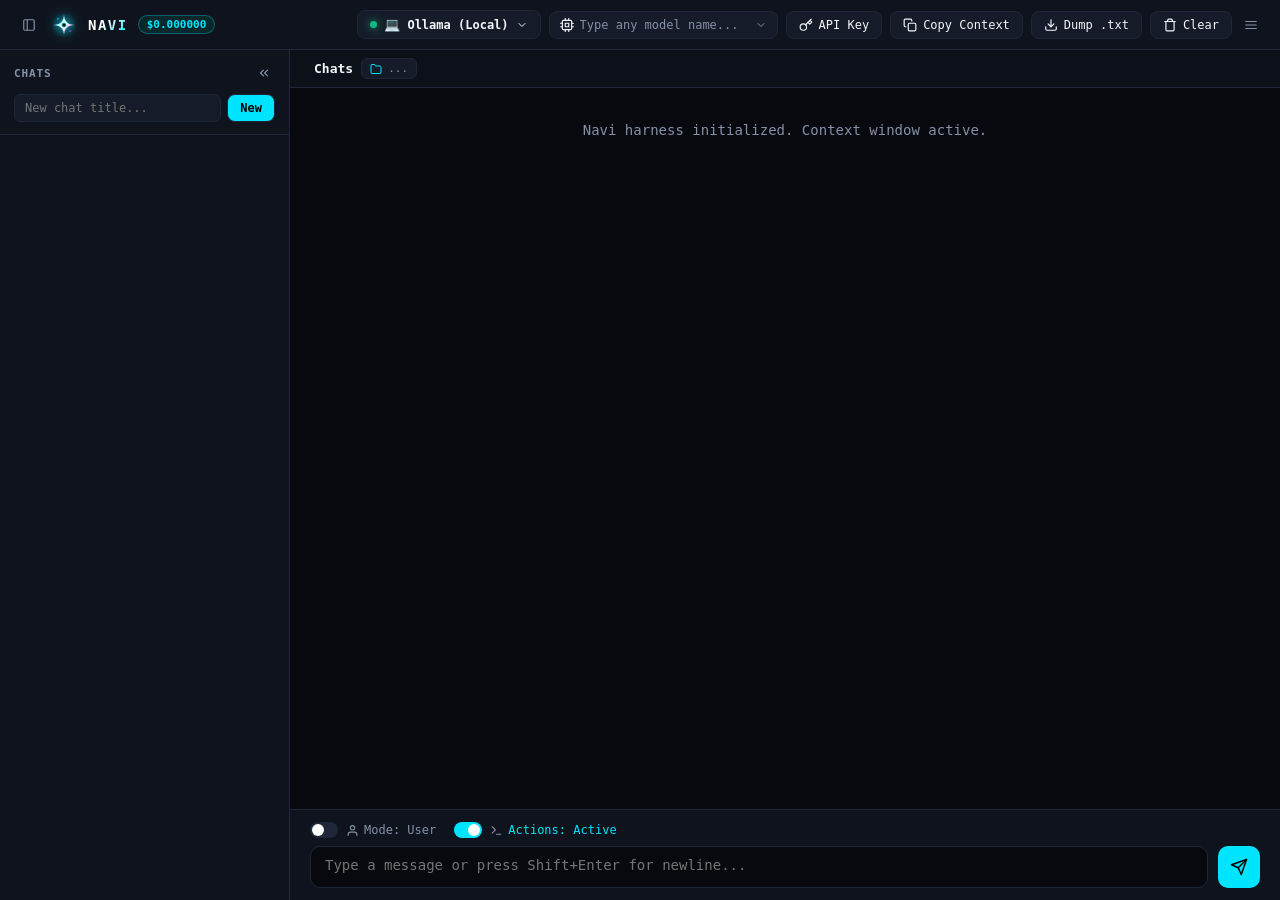
<file: gui/frontend/index.html>
<!DOCTYPE html>
<html lang="en">
<head>
  <meta charset="UTF-8">
  <title>Navi AI</title>
  <link rel="stylesheet" href="style.css">
</head>
<body>
  <div id="app">
    <!-- Top Bar -->
    <header class="topbar">
      <div class="brand">
        <!-- Toggle Sidebar Button -->
        <button class="btn btn-icon" id="btn-toggle-sidebar" title="Toggle chat panel">
          <svg class="ui-icon" viewBox="0 0 24 24" fill="none" stroke="currentColor" stroke-width="2" stroke-linecap="round" stroke-linejoin="round">
            <rect x="3" y="3" width="18" height="18" rx="2" ry="2"/>
            <line x1="9" y1="3" x2="9" y2="21"/>
          </svg>
        </button>

        <!-- Official Navi Brand Icon: Concept 3 (The Wayfinder Spark) -->
        <div class="brand-icon-wrapper">
          <svg class="brand-icon" viewBox="0 0 100 100" fill="none" xmlns="http://www.w3.org/2000/svg">
            <defs>
              <linearGradient id="naviSparkGrad" x1="0%" y1="0%" x2="100%" y2="100%">
                <stop offset="0%" stop-color="#00e5ff"/>
                <stop offset="50%" stop-color="#ffffff"/>
                <stop offset="100%" stop-color="#9d4edd"/>
              </linearGradient>
              <radialGradient id="sparkHalo" cx="50%" cy="50%" r="50%">
                <stop offset="0%" stop-color="#00e5ff" stop-opacity="0.5"/>
                <stop offset="100%" stop-color="#00e5ff" stop-opacity="0"/>
              </radialGradient>
            </defs>
            <circle cx="50" cy="50" r="46" fill="url(#sparkHalo)"/>
            <path d="M50 10 Q50 50 10 50 Q50 50 50 90 Q50 50 90 50 Q50 50 50 10 Z" fill="url(#naviSparkGrad)"/>
            <circle cx="50" cy="50" r="7.5" fill="#0b0d13" stroke="#00e5ff" stroke-width="2.5"/>
            <circle cx="28" cy="28" r="3" fill="#00e5ff" opacity="0.8"/>
            <circle cx="72" cy="72" r="3" fill="#9d4edd" opacity="0.8"/>
          </svg>
        </div>
        <span class="title">NAVI</span>
        <span class="badge" id="stats-cost">$0.000000</span>
      </div>

      <div class="actions">
        <!-- Provider Switcher: Local Models vs Service Providers -->
        <div class="provider-dropdown-wrapper" id="provider-dropdown-wrapper">
          <button type="button" class="btn btn-provider" id="btn-provider-trigger" title="Switch between Local LLMs and Cloud Providers">
            <span class="provider-status-dot local" id="provider-status-dot"></span>
            <span class="provider-type-icon" id="provider-icon">💻</span>
            <span class="provider-label" id="provider-current-name">Ollama (Local)</span>
            <svg class="ui-icon chevron" viewBox="0 0 24 24" fill="none" stroke="currentColor" stroke-width="2.5" stroke-linecap="round" stroke-linejoin="round">
              <polyline points="6 9 12 15 18 9"/>
            </svg>
          </button>

          <div class="provider-menu" id="provider-menu">
            <!-- Local Group -->
            <div class="provider-menu-group">
              <div class="provider-menu-header">
                <span>💻 Local Runtimes (Free / Offline)</span>
                <span class="badge-free">$0.00</span>
              </div>
              <div class="provider-item" data-provider="ollama" data-type="local">
                <div class="provider-item-row">
                  <span class="provider-item-name">Ollama</span>
                  <span class="provider-item-tag">localhost:11434</span>
                </div>
                <div class="provider-item-desc">llama3.2, deepseek-r1, qwen2.5, mistral, phi4</div>
              </div>
              <div class="provider-item" data-provider="lmstudio" data-type="local">
                <div class="provider-item-row">
                  <span class="provider-item-name">LM Studio</span>
                  <span class="provider-item-tag">localhost:1234</span>
                </div>
                <div class="provider-item-desc">Local models running via LM Studio local server</div>
              </div>
              <div class="provider-item" data-provider="llamacpp" data-type="local">
                <div class="provider-item-row">
                  <span class="provider-item-name">llama.cpp / LocalAI</span>
                  <span class="provider-item-tag">localhost:8080</span>
                </div>
                <div class="provider-item-desc">Self-hosted llama.cpp server or LocalAI runtime</div>
              </div>
            </div>

            <!-- Cloud Service Providers Group -->
            <div class="provider-menu-group">
              <div class="provider-menu-header">
                <span>☁️ Service Providers (Cloud APIs)</span>
              </div>
              <div class="provider-item" data-provider="groq" data-type="cloud">
                <div class="provider-item-row">
                  <span class="provider-item-name">Groq</span>
                  <span class="provider-item-tag">Fast LPU</span>
                </div>
                <div class="provider-item-desc">llama-3.1-8b-instant, llama-3.3-70b-versatile</div>
              </div>
              <div class="provider-item" data-provider="openai" data-type="cloud">
                <div class="provider-item-row">
                  <span class="provider-item-name">OpenAI</span>
                  <span class="provider-item-tag">Official API</span>
                </div>
                <div class="provider-item-desc">gpt-4o-mini, gpt-4o, o3-mini</div>
              </div>
              <div class="provider-item" data-provider="deepseek" data-type="cloud">
                <div class="provider-item-row">
                  <span class="provider-item-name">DeepSeek</span>
                  <span class="provider-item-tag">DeepSeek API</span>
                </div>
                <div class="provider-item-desc">deepseek-chat, deepseek-reasoner</div>
              </div>
              <div class="provider-item" data-provider="openrouter" data-type="cloud">
                <div class="provider-item-row">
                  <span class="provider-item-name">OpenRouter</span>
                  <span class="provider-item-tag">Unified Gateway</span>
                </div>
                <div class="provider-item-desc">Multi-vendor access (Llama, Claude, Mistral)</div>
              </div>
            </div>

            <div class="provider-menu-footer">
              <button type="button" class="btn-custom-endpoint" id="btn-custom-endpoint">
                <svg class="ui-icon" viewBox="0 0 24 24" fill="none" stroke="currentColor" stroke-width="2" stroke-linecap="round" stroke-linejoin="round">
                  <circle cx="12" cy="12" r="3"/>
                  <path d="M19.4 15a1.65 1.65 0 0 0 .33 1.82l.06.06a2 2 0 1 1-2.83 2.83l-.06-.06a1.65 1.65 0 0 0-1.82-.33 1.65 1.65 0 0 0-1 1.51V21a2 2 0 1 1-4 0v-.09A1.65 1.65 0 0 0 9 19.4a1.65 1.65 0 0 0-1.82.33l-.06.06a2 2 0 1 1-2.83-2.83l.06-.06a1.65 1.65 0 0 0 .33-1.82 1.65 1.65 0 0 0-1.51-1H3a2 2 0 1 1 0-4h.09A1.65 1.65 0 0 0 4.6 9a1.65 1.65 0 0 0-.33-1.82l-.06-.06a2 2 0 1 1 2.83-2.83l.06.06a1.65 1.65 0 0 0 1.82.33H9a1.65 1.65 0 0 0 1-1.51V3a2 2 0 1 1 4 0v.09a1.65 1.65 0 0 0 1 1.51 1.65 1.65 0 0 0 1.82-.33l.06-.06a2 2 0 1 1 2.83 2.83l-.06.06a1.65 1.65 0 0 0-.33 1.82V9a1.65 1.65 0 0 0 1.51 1H21a2 2 0 1 1 0 4h-.09a1.65 1.65 0 0 0-1.51 1z"/>
                </svg>
                <span>Custom Endpoint URL...</span>
              </button>
            </div>
          </div>
        </div>

        <!-- Model combobox: empty by default; the engine's default model is
             used behind the scenes until a name is typed here. -->
        <div class="model-combobox-wrapper" id="model-combobox-wrapper">
          <div class="model-input-container">
            <!-- CPU / Model Chip Icon -->
            <svg class="ui-icon" viewBox="0 0 24 24" fill="none" stroke="currentColor" stroke-width="2" stroke-linecap="round" stroke-linejoin="round">
              <rect x="4" y="4" width="16" height="16" rx="2"/>
              <rect x="9" y="9" width="6" height="6"/>
              <line x1="9" y1="1" x2="9" y2="4"/><line x1="15" y1="1" x2="15" y2="4"/>
              <line x1="9" y1="20" x2="9" y2="23"/><line x1="15" y1="20" x2="15" y2="23"/>
              <line x1="20" y1="9" x2="23" y2="9"/><line x1="20" y1="15" x2="23" y2="15"/>
              <line x1="1" y1="9" x2="4" y2="9"/><line x1="1" y1="15" x2="4" y2="15"/>
            </svg>
            <input type="text" id="model-input" class="model-input"
                   placeholder="Type any model name..." autocomplete="off" spellcheck="false"
                   value="" title="Type a model name and press Enter">
            <button type="button" class="btn-combobox-arrow" id="model-trigger" title="Recently used models">
              <svg class="ui-icon chevron" viewBox="0 0 24 24" fill="none" stroke="currentColor" stroke-width="2.5" stroke-linecap="round" stroke-linejoin="round">
                <polyline points="6 9 12 15 18 9"/>
              </svg>
            </button>
          </div>
          <div class="model-history-dropdown" id="model-menu">
            <div class="dropdown-header">Recent Models</div>
            <div id="model-list" class="model-list"></div>
          </div>
        </div>

        <!-- API Key Button -->
        <button class="btn" id="btn-api-key" title="Configure API Key">
          <svg class="ui-icon" viewBox="0 0 24 24" fill="none" stroke="currentColor" stroke-width="2" stroke-linecap="round" stroke-linejoin="round">
            <circle cx="7.5" cy="15.5" r="5.5"/>
            <path d="m21 2-9.6 9.6"/>
            <path d="m15.5 7.5 3 3L22 7l-3-3"/>
          </svg>
          <span>API Key</span>
        </button>

        <!-- Copy Context Button -->
        <button class="btn" id="btn-copy-context" title="Copy context window to clipboard">
          <svg class="ui-icon" viewBox="0 0 24 24" fill="none" stroke="currentColor" stroke-width="2" stroke-linecap="round" stroke-linejoin="round">
            <rect x="9" y="9" width="13" height="13" rx="2" ry="2"/>
            <path d="M5 15H4a2 2 0 0 1-2-2V4a2 2 0 0 1 2-2h9a2 2 0 0 1 2 2v1"/>
          </svg>
          <span>Copy Context</span>
        </button>

        <!-- Dump to .txt Button -->
        <button class="btn" id="btn-dump-context" title="Dump context to disk (.txt)">
          <svg class="ui-icon" viewBox="0 0 24 24" fill="none" stroke="currentColor" stroke-width="2" stroke-linecap="round" stroke-linejoin="round">
            <path d="M21 15v4a2 2 0 0 1-2 2H5a2 2 0 0 1-2-2v-4"/>
            <polyline points="7 10 12 15 17 10"/>
            <line x1="12" y1="15" x2="12" y2="3"/>
          </svg>
          <span>Dump .txt</span>
        </button>

        <!-- Clear Memory Button -->
        <button class="btn btn-danger" id="btn-clear-context" title="Clear context buffer">
          <svg class="ui-icon" viewBox="0 0 24 24" fill="none" stroke="currentColor" stroke-width="2" stroke-linecap="round" stroke-linejoin="round">
            <polyline points="3 6 5 6 21 6"/>
            <path d="M19 6v14a2 2 0 0 1-2 2H7a2 2 0 0 1-2-2V6m3 0V4a2 2 0 0 1 2-2h4a2 2 0 0 1 2 2v2"/>
          </svg>
          <span>Clear</span>
        </button>

        <!-- Top-Right More Menu Bar Button: future toolbar buttons live here -->
        <div class="more-menu-wrapper" id="more-menu-wrapper">
          <button class="btn btn-icon" id="btn-more-menu" title="Menu &amp; Extras">
            <svg class="ui-icon" viewBox="0 0 24 24" fill="none" stroke="currentColor" stroke-width="2" stroke-linecap="round" stroke-linejoin="round">
              <line x1="3" y1="12" x2="21" y2="12"/>
              <line x1="3" y1="6" x2="21" y2="6"/>
              <line x1="3" y1="18" x2="21" y2="18"/>
            </svg>
          </button>
          <div class="more-dropdown-menu" id="more-dropdown-menu">
            <button class="more-menu-item" id="btn-nav-actions">
              <svg class="ui-icon" viewBox="0 0 24 24" fill="none" stroke="currentColor" stroke-width="2">
                <polyline points="4 17 10 11 4 5"/>
                <line x1="12" y1="19" x2="20" y2="19"/>
              </svg>
              <span>Actions Management</span>
            </button>
            <button class="more-menu-item" id="btn-nav-chat">
              <svg class="ui-icon" viewBox="0 0 24 24" fill="none" stroke="currentColor" stroke-width="2">
                <path d="M21 15a2 2 0 0 1-2 2H7l-4 4V5a2 2 0 0 1 2-2h14a2 2 0 0 1 2 2z"/>
              </svg>
              <span>Chat View</span>
            </button>
          </div>
        </div>
      </div>
    </header>

    <!-- Main Workspace Layout with Left Side Panel -->
    <div class="main-layout">
      <!-- Left Side Chat Management Panel (Toggleable) -->
      <aside class="sessions-sidebar" id="sessions-sidebar">
        <div class="sidebar-header">
          <div class="sidebar-title-row">
            <span class="sidebar-title">Chats</span>
            <button class="btn-icon" id="btn-collapse-sidebar" title="Hide chats panel">
              <svg class="ui-icon" viewBox="0 0 24 24" fill="none" stroke="currentColor" stroke-width="2" stroke-linecap="round" stroke-linejoin="round">
                <polyline points="11 17 6 12 11 7"/>
                <polyline points="18 17 13 12 18 7"/>
              </svg>
            </button>
          </div>
          <div class="sidebar-create-row">
            <input type="text" id="session-new-title" class="sidebar-input" placeholder="New chat title..." autocomplete="off">
            <button class="btn btn-primary" id="btn-create-session" title="Create session">New</button>
          </div>
        </div>
        <div class="sessions-list" id="sessions-list"></div>
      </aside>

      <!-- Main Chat Area: hosts the swap between Chat and Actions Management -->
      <div class="chat-main-area" id="chat-main-area">

        <!-- Component 1: Chat View -->
        <div class="view-panel" id="view-chat">
          <div class="chat-header-bar">
            <div class="active-session-meta">
              <div id="active-session-avatar"></div>
              <span id="active-session-label" class="active-session-title">Chats</span>
              <div class="session-path-badge" id="session-path-badge" title="Operating Working Directory">
                <svg class="ui-icon" viewBox="0 0 24 24" fill="none" stroke="currentColor" stroke-width="2" stroke-linecap="round" stroke-linejoin="round">
                  <path d="M22 19a2 2 0 0 1-2 2H4a2 2 0 0 1-2-2V5a2 2 0 0 1 2-2h5l2 3h9a2 2 0 0 1 2 2z"/>
                </svg>
                <span id="session-path-text">...</span>
              </div>
            </div>
          </div>

          <main class="chat-container" id="chat-box">
            <div class="message system">
              <div class="bubble">Navi harness initialized. Context window active.</div>
            </div>
          </main>

          <footer class="input-panel">
            <!-- Toggles sit relative to the Mode selector, in one toolbar -->
            <div class="toggles-toolbar">
              <!-- Puppet Mode (Pretend to be AI) Toggle -->
              <div class="role-selector">
                <label class="toggle-container" title="When active, you write responses as the AI without making API calls.">
                  <input type="checkbox" id="puppet-mode-toggle">
                  <span class="slider"></span>
                  <span class="toggle-content">
                    <svg class="ui-icon mode-icon" viewBox="0 0 24 24" fill="none" stroke="currentColor" stroke-width="2" stroke-linecap="round" stroke-linejoin="round">
                      <path d="M20 21v-2a4 4 0 0 0-4-4H8a4 4 0 0 0-4 4v2"/>
                      <circle cx="12" cy="7" r="4"/>
                    </svg>
                    <span class="toggle-label" id="role-label">Mode: User</span>
                  </span>
                </label>
              </div>

              <!-- Live Actions Toggle: if off, agent tags are never executed -->
              <div class="actions-toggle-selector">
                <label class="toggle-container" title="When off, the agent cannot execute terminal action tags; a notice tells it actions are disabled.">
                  <input type="checkbox" id="actions-master-toggle" checked>
                  <span class="slider actions-slider"></span>
                  <span class="toggle-content">
                    <svg class="ui-icon mode-icon" viewBox="0 0 24 24" fill="none" stroke="currentColor" stroke-width="2" stroke-linecap="round" stroke-linejoin="round">
                      <polyline points="4 17 10 11 4 5"/>
                      <line x1="12" y1="19" x2="20" y2="19"/>
                    </svg>
                    <span class="toggle-label" id="actions-toggle-label">Actions: Active</span>
                  </span>
                </label>
              </div>
            </div>

            <div class="input-wrapper">
              <textarea id="prompt-input" rows="1" placeholder="Type a message or press Shift+Enter for newline..."></textarea>
              <button id="btn-send" class="btn-send" title="Send message">
                <!-- Send Paper Plane Icon -->
                <svg viewBox="0 0 24 24" fill="none" stroke="currentColor" stroke-width="2" stroke-linecap="round" stroke-linejoin="round">
                  <line x1="22" y1="2" x2="11" y2="13"/>
                  <polygon points="22 2 15 22 11 13 2 9 22 2"/>
                </svg>
              </button>
            </div>
          </footer>
        </div>

        <!-- Component 2: Actions Management View (replaces the chat pane) -->
        <div class="view-panel" id="view-actions" style="display: none;">
          <div class="actions-view-header">
            <div>
              <h2>Actions Management</h2>
              <p>Configure the XML tags the agent uses and the harness executes live.</p>
            </div>
            <div class="actions-header-controls">
              <button class="btn btn-primary" id="btn-open-create-action">+ New Action</button>
              <button class="btn" id="btn-back-to-chat">Back to Chat</button>
            </div>
          </div>

          <div class="actions-grid" id="actions-cards-container">
            <!-- Populated with Action Card components -->
          </div>
        </div>

      </div>
    </div>
  </div>

  <!-- Custom Alert/Confirm Modal -->
  <div class="custom-modal-backdrop" id="custom-modal">
    <div class="custom-modal-card">
      <h3 id="modal-title">Notice</h3>
      <p id="modal-body">This is a custom dialog.</p>
      <div class="modal-actions" id="modal-actions">
        <button class="btn btn-primary" id="modal-btn-ok">OK</button>
      </div>
    </div>
  </div>

  <!-- Custom Endpoint Configuration Modal -->
  <div class="custom-modal-backdrop" id="endpoint-modal">
    <div class="custom-modal-card">
      <h3>Custom API Endpoint</h3>
      <p>Configure a custom OpenAI-compatible server (e.g. vLLM, remote Ollama, or LAN proxy).</p>
      <div class="key-modal-body">
        <label class="modal-label" for="input-custom-endpoint">Base URL</label>
        <input type="text" id="input-custom-endpoint" class="modal-input" placeholder="http://192.168.1.50:11434/v1" autocomplete="off">
        <p class="key-hint">Must implement the standard <code>/chat/completions</code> endpoint.</p>
      </div>
      <div class="modal-actions">
        <button class="btn" id="btn-cancel-endpoint">Cancel</button>
        <button class="btn btn-primary" id="btn-save-endpoint">Set Endpoint</button>
      </div>
    </div>
  </div>

  <!-- Dedicated Chat Configuration Modal -->
  <div class="custom-modal-backdrop" id="chat-settings-modal">
    <div class="custom-modal-card">
      <h3 id="chat-settings-title">Configure Chat</h3>
      <p>Customize the title and model for this conversation.</p>

      <div class="key-modal-body">
        <label class="modal-label" for="input-chat-title">Chat Name</label>
        <input type="text" id="input-chat-title" class="modal-input" placeholder="Conversation title..." autocomplete="off">

        <label class="modal-label" for="input-chat-model" style="margin-top: 10px;">Model</label>
        <input type="text" id="input-chat-model" class="modal-input" placeholder="e.g. llama3.2:1b, gpt-4o-mini, mistral..." autocomplete="off">

        <div class="preset-models-row">
          <span class="preset-label">Quick select local / cloud:</span>
          <div class="preset-tags">
            <button type="button" class="btn-tag" data-model="llama3.2:1b">Ollama llama3.2:1b</button>
            <button type="button" class="btn-tag" data-model="deepseek-r1:8b">deepseek-r1:8b</button>
            <button type="button" class="btn-tag" data-model="llama-3.1-8b-instant">Groq llama-3.1-8b</button>
            <button type="button" class="btn-tag" data-model="gpt-4o-mini">gpt-4o-mini</button>
          </div>
        </div>
      </div>

      <div class="modal-actions">
        <button class="btn" id="btn-cancel-chat-settings">Cancel</button>
        <button class="btn btn-primary" id="btn-save-chat-settings">Save Changes</button>
      </div>
    </div>
  </div>

  <!-- API Key Configuration Modal -->
  <div class="custom-modal-backdrop" id="key-modal">
    <div class="custom-modal-card">
      <h3 id="key-modal-title">API Key Settings</h3>
      <p id="key-modal-desc">Configure the API key for the current provider or custom endpoint.</p>
      <div class="key-modal-body">
        <label class="modal-label" for="input-api-key">API Key</label>
        <input type="password" id="input-api-key" class="modal-input" placeholder="e.g. gsk_... or sk-..." autocomplete="off">
        <div class="key-status-row">
          <span id="key-masked-display">Current: (not set)</span>
          <button class="btn-text" id="btn-toggle-key-visibility" type="button">Show</button>
        </div>
        <p class="key-hint">Saved to the Navi config directory (readable by your user only) so it survives a restart. An environment variable (e.g. GROQ_API_KEY) still overrides it for a single run.</p>
      </div>
      <div class="modal-actions">
        <button class="btn" id="key-modal-cancel">Cancel</button>
        <button class="btn btn-primary" id="key-modal-save">Save Key</button>
      </div>
    </div>
  </div>

  <!-- Modal: Create / Edit User-Defined Action -->
  <div class="custom-modal-backdrop" id="action-editor-modal">
    <div class="custom-modal-card">
      <h3 id="action-modal-title">Create Action</h3>
      <p>Define an XML tag and the shell command it executes.</p>
      <div class="key-modal-body">
        <label class="modal-label" for="input-action-tag">XML Tag Name</label>
        <input type="text" id="input-action-tag" class="modal-input" placeholder="e.g. create-folder, git-status" autocomplete="off">

        <label class="modal-label" for="input-action-desc" style="margin-top: 8px;">Description</label>
        <input type="text" id="input-action-desc" class="modal-input" placeholder="e.g. Creates a new directory in the workspace" autocomplete="off">

        <label class="modal-label" for="input-action-cmd" style="margin-top: 8px;">Terminal Command Template</label>
        <input type="text" id="input-action-cmd" class="modal-input" placeholder="e.g. mkdir {x} or git status" autocomplete="off">

        <label class="modal-label" for="input-action-param" style="margin-top: 8px;">Parameter Variable Name</label>
        <input type="text" id="input-action-param" class="modal-input" placeholder="e.g. x (replaced by the tag content)" autocomplete="off">
        <p class="key-hint">Example: &lt;create-folder&gt;books&lt;/create-folder&gt; executes <code>mkdir books</code>.</p>
      </div>
      <div class="modal-actions">
        <button class="btn" id="btn-cancel-action-edit">Cancel</button>
        <button class="btn btn-primary" id="btn-save-action">Save Action</button>
      </div>
    </div>
  </div>

  <div class="toast-container" id="toast-container"></div>
  <script src="app.js"></script>
</body>
</html>
</file>
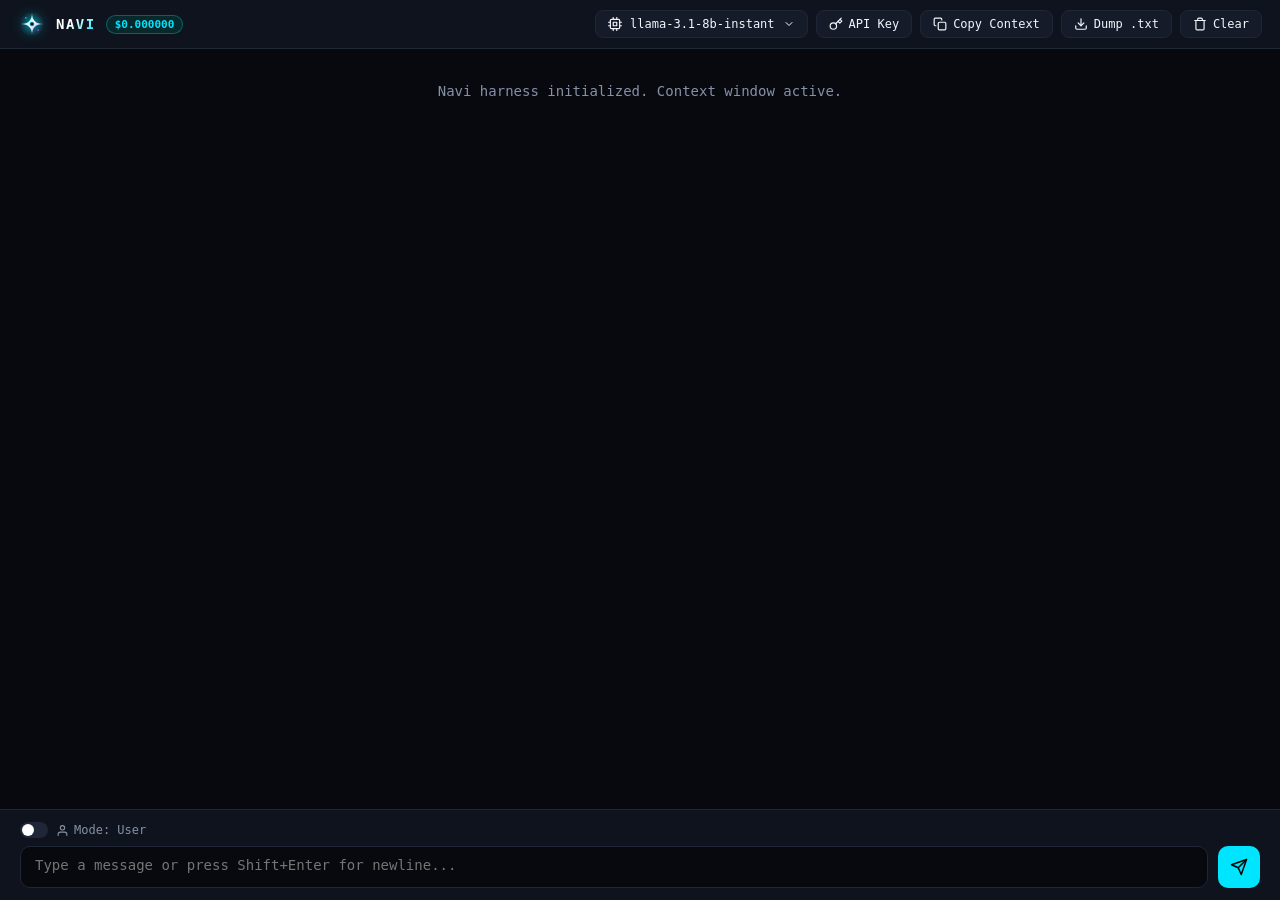
<file: cmd/navi-gui/frontend/index.html>
<!DOCTYPE html>
<html lang="en">
<head>
  <meta charset="UTF-8">
  <title>Navi AI</title>
  <link rel="stylesheet" href="style.css">
</head>
<body>
  <div id="app">
    <!-- Top Bar -->
    <header class="topbar">
      <div class="brand">
        <!-- Official Navi Brand Icon: Concept 3 (The Wayfinder Spark) -->
        <div class="brand-icon-wrapper">
          <svg class="brand-icon" viewBox="0 0 100 100" fill="none" xmlns="http://www.w3.org/2000/svg">
            <defs>
              <linearGradient id="naviSparkGrad" x1="0%" y1="0%" x2="100%" y2="100%">
                <stop offset="0%" stop-color="#00e5ff"/>
                <stop offset="50%" stop-color="#ffffff"/>
                <stop offset="100%" stop-color="#9d4edd"/>
              </linearGradient>
              <radialGradient id="sparkHalo" cx="50%" cy="50%" r="50%">
                <stop offset="0%" stop-color="#00e5ff" stop-opacity="0.5"/>
                <stop offset="100%" stop-color="#00e5ff" stop-opacity="0"/>
              </radialGradient>
            </defs>
            <circle cx="50" cy="50" r="46" fill="url(#sparkHalo)"/>
            <path d="M50 10 Q50 50 10 50 Q50 50 50 90 Q50 50 90 50 Q50 50 50 10 Z" fill="url(#naviSparkGrad)"/>
            <circle cx="50" cy="50" r="7.5" fill="#0b0d13" stroke="#00e5ff" stroke-width="2.5"/>
            <circle cx="28" cy="28" r="3" fill="#00e5ff" opacity="0.8"/>
            <circle cx="72" cy="72" r="3" fill="#9d4edd" opacity="0.8"/>
          </svg>
        </div>
        <span class="title">NAVI</span>
        <span class="badge" id="stats-cost">$0.000000</span>
      </div>

      <div class="actions">
        <!-- Model Selection Dropdown -->
        <div class="custom-dropdown" id="model-dropdown">
          <button class="dropdown-trigger" id="model-trigger">
            <!-- CPU / Model Chip Icon -->
            <svg class="ui-icon" viewBox="0 0 24 24" fill="none" stroke="currentColor" stroke-width="2" stroke-linecap="round" stroke-linejoin="round">
              <rect x="4" y="4" width="16" height="16" rx="2"/>
              <rect x="9" y="9" width="6" height="6"/>
              <line x1="9" y1="1" x2="9" y2="4"/><line x1="15" y1="1" x2="15" y2="4"/>
              <line x1="9" y1="20" x2="9" y2="23"/><line x1="15" y1="20" x2="15" y2="23"/>
              <line x1="20" y1="9" x2="23" y2="9"/><line x1="20" y1="15" x2="23" y2="15"/>
              <line x1="1" y1="9" x2="4" y2="9"/><line x1="1" y1="15" x2="4" y2="15"/>
            </svg>
            <span id="current-model">llama-3.1-8b-instant</span>
            <!-- Chevron Down Icon -->
            <svg class="ui-icon chevron" viewBox="0 0 24 24" fill="none" stroke="currentColor" stroke-width="2.5" stroke-linecap="round" stroke-linejoin="round">
              <polyline points="6 9 12 15 18 9"/>
            </svg>
          </button>
          <div class="dropdown-menu" id="model-menu">
            <div class="dropdown-item" data-value="llama-3.1-8b-instant">llama-3.1-8b-instant (Groq)</div>
            <div class="dropdown-item" data-value="gpt-4o-mini">gpt-4o-mini (OpenAI)</div>
            <div class="dropdown-item" data-value="deepseek-chat">deepseek-chat</div>
            <div class="dropdown-item" data-value="llama3.2:1b">llama3.2:1b (Local)</div>
          </div>
        </div>

        <!-- API Key Button -->
        <button class="btn" id="btn-api-key" title="Configure API Key">
          <svg class="ui-icon" viewBox="0 0 24 24" fill="none" stroke="currentColor" stroke-width="2" stroke-linecap="round" stroke-linejoin="round">
            <circle cx="7.5" cy="15.5" r="5.5"/>
            <path d="m21 2-9.6 9.6"/>
            <path d="m15.5 7.5 3 3L22 7l-3-3"/>
          </svg>
          <span>API Key</span>
        </button>

        <!-- Copy Context Button -->
        <button class="btn" id="btn-copy-context" title="Copy context window to clipboard">
          <svg class="ui-icon" viewBox="0 0 24 24" fill="none" stroke="currentColor" stroke-width="2" stroke-linecap="round" stroke-linejoin="round">
            <rect x="9" y="9" width="13" height="13" rx="2" ry="2"/>
            <path d="M5 15H4a2 2 0 0 1-2-2V4a2 2 0 0 1 2-2h9a2 2 0 0 1 2 2v1"/>
          </svg>
          <span>Copy Context</span>
        </button>

        <!-- Dump to .txt Button -->
        <button class="btn" id="btn-dump-context" title="Dump context to disk (.txt)">
          <svg class="ui-icon" viewBox="0 0 24 24" fill="none" stroke="currentColor" stroke-width="2" stroke-linecap="round" stroke-linejoin="round">
            <path d="M21 15v4a2 2 0 0 1-2 2H5a2 2 0 0 1-2-2v-4"/>
            <polyline points="7 10 12 15 17 10"/>
            <line x1="12" y1="15" x2="12" y2="3"/>
          </svg>
          <span>Dump .txt</span>
        </button>

        <!-- Clear Memory Button -->
        <button class="btn btn-danger" id="btn-clear-context" title="Clear context buffer">
          <svg class="ui-icon" viewBox="0 0 24 24" fill="none" stroke="currentColor" stroke-width="2" stroke-linecap="round" stroke-linejoin="round">
            <polyline points="3 6 5 6 21 6"/>
            <path d="M19 6v14a2 2 0 0 1-2 2H7a2 2 0 0 1-2-2V6m3 0V4a2 2 0 0 1 2-2h4a2 2 0 0 1 2 2v2"/>
          </svg>
          <span>Clear</span>
        </button>
      </div>
    </header>

    <!-- Chat Stream -->
    <main class="chat-container" id="chat-box">
      <div class="message system">
        <div class="bubble">Navi harness initialized. Context window active.</div>
      </div>
    </main>

    <!-- Bottom Input Area -->
    <footer class="input-panel">
      <!-- Puppet Mode (Pretend to be AI) Toggle -->
      <div class="role-selector">
        <label class="toggle-container" title="When active, you write responses as the AI without making API calls.">
          <input type="checkbox" id="puppet-mode-toggle">
          <span class="slider"></span>
          <span class="toggle-content">
            <svg class="ui-icon mode-icon" viewBox="0 0 24 24" fill="none" stroke="currentColor" stroke-width="2" stroke-linecap="round" stroke-linejoin="round">
              <path d="M20 21v-2a4 4 0 0 0-4-4H8a4 4 0 0 0-4 4v2"/>
              <circle cx="12" cy="7" r="4"/>
            </svg>
            <span class="toggle-label" id="role-label">Mode: User</span>
          </span>
        </label>
      </div>

      <div class="input-wrapper">
        <textarea id="prompt-input" rows="1" placeholder="Type a message or press Shift+Enter for newline..."></textarea>
        <button id="btn-send" class="btn-send" title="Send message">
          <!-- Send Paper Plane Icon -->
          <svg viewBox="0 0 24 24" fill="none" stroke="currentColor" stroke-width="2" stroke-linecap="round" stroke-linejoin="round">
            <line x1="22" y1="2" x2="11" y2="13"/>
            <polygon points="22 2 15 22 11 13 2 9 22 2"/>
          </svg>
        </button>
      </div>
    </footer>
  </div>

  <!-- Custom Alert/Confirm Modal -->
  <div class="custom-modal-backdrop" id="custom-modal">
    <div class="custom-modal-card">
      <h3 id="modal-title">Notice</h3>
      <p id="modal-body">This is a custom dialog.</p>
      <div class="modal-actions" id="modal-actions">
        <button class="btn btn-primary" id="modal-btn-ok">OK</button>
      </div>
    </div>
  </div>

  <!-- API Key Configuration Modal -->
  <div class="custom-modal-backdrop" id="key-modal">
    <div class="custom-modal-card">
      <h3 id="key-modal-title">API Key Settings</h3>
      <p id="key-modal-desc">Configure the API key for the current provider or custom endpoint.</p>
      <div class="key-modal-body">
        <label class="modal-label" for="input-api-key">API Key</label>
        <input type="password" id="input-api-key" class="modal-input" placeholder="e.g. gsk_... or sk-..." autocomplete="off">
        <div class="key-status-row">
          <span id="key-masked-display">Current: (not set)</span>
          <button class="btn-text" id="btn-toggle-key-visibility" type="button">Show</button>
        </div>
        <p class="key-hint">Stored in memory for this session only — never written to disk. Use an environment variable (e.g. GROQ_API_KEY) for a persistent key.</p>
      </div>
      <div class="modal-actions">
        <button class="btn" id="key-modal-cancel">Cancel</button>
        <button class="btn btn-primary" id="key-modal-save">Save Key</button>
      </div>
    </div>
  </div>

  <!-- Custom Toast Notifications Container -->
  <div class="toast-container" id="toast-container"></div>

  <script src="app.js"></script>
</body>
</html>
</file>
<file: gui/frontend/style.css>
:root {
  --bg-primary: #07090e;
  --bg-secondary: #0f131d;
  --bg-tertiary: #161b29;
  --border-color: #1e2638;
  --text-primary: #f3f6fc;
  --text-muted: #8591a8;
  --accent-cyan: #00e5ff;
  --accent-purple: #9d4edd;
  --accent-emerald: #10b981;
  --accent-red: #ff3366;
}

* { box-sizing: border-box; margin: 0; padding: 0; font-family: -apple-system, BlinkMacSystemFont, "Segoe UI", Roboto, monospace; }

body { background: var(--bg-primary); color: var(--text-primary); height: 100vh; overflow: hidden; }

#app { display: flex; flex-direction: column; height: 100vh; }

/* SVG Icon Base Styling */
.ui-icon {
  width: 14px;
  height: 14px;
  stroke-width: 2;
  flex-shrink: 0;
}
.ui-icon.chevron {
  width: 12px;
  height: 12px;
  transition: transform 0.2s ease;
}

/* Topbar & Official Brand Icon */
.topbar {
  display: flex;
  justify-content: space-between;
  align-items: center;
  padding: 10px 18px;
  background: var(--bg-secondary);
  border-bottom: 1px solid var(--border-color);
}

.brand { display: flex; align-items: center; gap: 10px; }

.brand-icon-wrapper {
  width: 28px;
  height: 28px;
  display: flex;
  align-items: center;
  justify-content: center;
  filter: drop-shadow(0 0 8px rgba(0, 229, 255, 0.45));
  transition: transform 0.3s ease;
}
.brand-icon-wrapper:hover {
  transform: rotate(45deg) scale(1.1);
}
.brand-icon {
  width: 100%;
  height: 100%;
}

.brand .title {
  font-weight: 800;
  letter-spacing: 1.5px;
  font-size: 14px;
  background: linear-gradient(135deg, #fff 40%, var(--accent-cyan));
  -webkit-background-clip: text;
  -webkit-text-fill-color: transparent;
}

.badge {
  background: #08282b;
  color: var(--accent-cyan);
  font-size: 11px;
  font-weight: 600;
  padding: 2px 8px;
  border-radius: 12px;
  border: 1px solid rgba(0,229,255,0.3);
}

.actions { display: flex; gap: 8px; align-items: center; }

/* --- Model combobox --- */
/* Replaces the old fixed dropdown: the text field accepts any model name, so
   Ollama tags and unlisted providers work without a code change. */
.model-combobox-wrapper { position: relative; display: flex; align-items: center; }

.model-input-container {
  display: flex;
  align-items: center;
  gap: 6px;
  background: var(--bg-tertiary);
  border: 1px solid var(--border-color);
  border-radius: 8px;
  padding: 0 6px 0 10px;
  transition: border-color 0.15s;
}
.model-input-container:focus-within { border-color: var(--accent-cyan); }

.model-input {
  background: transparent;
  border: none;
  outline: none;
  color: var(--text-primary);
  font-size: 12px;
  font-weight: 500;
  font-family: inherit;
  width: 165px;
  padding: 6px 0;
}
.model-input::placeholder { color: var(--text-muted); }

.btn-combobox-arrow {
  background: none;
  border: none;
  color: var(--text-muted);
  cursor: pointer;
  padding: 4px;
  display: flex;
  align-items: center;
  border-radius: 5px;
}
.btn-combobox-arrow:hover { color: var(--accent-cyan); }
.btn-combobox-arrow .chevron { transition: transform 0.18s; }
.btn-combobox-arrow.open .chevron { transform: rotate(180deg); }

.model-history-dropdown {
  position: absolute;
  top: calc(100% + 6px);
  right: 0;
  width: 260px;
  background: var(--bg-secondary);
  border: 1px solid var(--border-color);
  border-radius: 8px;
  box-shadow: 0 10px 30px rgba(0,0,0,0.7);
  z-index: 1000;
  display: none;
  overflow: hidden;
}
.model-history-dropdown.active { display: block; }

.dropdown-header {
  font-size: 10px;
  letter-spacing: 0.08em;
  text-transform: uppercase;
  color: var(--text-muted);
  padding: 9px 12px;
  border-bottom: 1px solid var(--border-color);
  background: var(--bg-tertiary);
}
.model-list { max-height: 230px; overflow-y: auto; }

.model-history-item {
  display: flex;
  align-items: center;
  justify-content: space-between;
  gap: 8px;
  padding: 8px 12px;
  font-size: 12px;
  cursor: pointer;
  transition: background 0.12s;
}
.model-history-item:hover { background: rgba(0,229,255,0.08); }
.model-history-label { color: var(--text-primary); overflow: hidden; text-overflow: ellipsis; white-space: nowrap; }

.model-history-empty {
  padding: 12px;
  font-size: 12px;
  color: var(--text-muted);
  text-align: center;
}

.btn-delete-item {
  background: none;
  border: none;
  color: var(--text-muted);
  cursor: pointer;
  font-size: 15px;
  line-height: 1;
  padding: 2px 7px;
  border-radius: 5px;
  flex-shrink: 0;
}
.btn-delete-item:hover { color: var(--accent-red); background: rgba(255,51,102,0.14); }

/* --- Main layout with left side panel --- */
.main-layout {
  display: flex;
  flex: 1;
  height: calc(100vh - 49px);
  overflow: hidden;
}

/* Sessions Sidebar Panel (Not hovering, true layout panel) */
.sessions-sidebar {
  width: 290px;
  min-width: 290px;
  background: var(--bg-secondary);
  border-right: 1px solid var(--border-color);
  display: flex;
  flex-direction: column;
  transition: width 0.22s cubic-bezier(0.4, 0, 0.2, 1),
              min-width 0.22s cubic-bezier(0.4, 0, 0.2, 1),
              opacity 0.2s ease;
  overflow: hidden;
}

.sessions-sidebar.collapsed {
  width: 0 !important;
  min-width: 0 !important;
  border-right: none;
  opacity: 0;
  pointer-events: none;
}

.sidebar-header {
  padding: 12px 14px;
  border-bottom: 1px solid var(--border-color);
  display: flex;
  flex-direction: column;
  gap: 10px;
  background: var(--bg-secondary);
}

.sidebar-title-row {
  display: flex;
  justify-content: space-between;
  align-items: center;
}

.sidebar-title {
  font-size: 11px;
  font-weight: 700;
  letter-spacing: 0.08em;
  text-transform: uppercase;
  color: var(--text-muted);
}

.sidebar-create-row {
  display: flex;
  gap: 6px;
}

.sidebar-input {
  flex: 1;
  background: var(--bg-tertiary);
  border: 1px solid var(--border-color);
  color: var(--text-primary);
  border-radius: 6px;
  padding: 6px 10px;
  font-size: 12px;
  outline: none;
}
.sidebar-input:focus {
  border-color: var(--accent-cyan);
}

.sessions-list {
  flex: 1;
  overflow-y: auto;
  padding: 10px 8px;
  display: flex;
  flex-direction: column;
  gap: 6px;
}

/* Chat Main Area */
.chat-main-area {
  flex: 1;
  display: flex;
  flex-direction: column;
  min-width: 0;
  overflow: hidden;
  background: var(--bg-primary);
}

.chat-header-bar {
  padding: 8px 16px;
  background: rgba(15, 19, 29, 0.7);
  border-bottom: 1px solid var(--border-color);
  display: flex;
  align-items: center;
  justify-content: space-between;
}

.active-session-meta {
  display: flex;
  align-items: center;
  gap: 8px;
  flex-wrap: wrap;
  min-width: 0;
}

.active-session-title {
  font-size: 13px;
  font-weight: 600;
  color: var(--text-primary);
}

/* Operating Working Directory badge, shown next to the session name */
.session-path-badge {
  display: inline-flex;
  align-items: center;
  gap: 6px;
  background: var(--bg-tertiary);
  border: 1px solid var(--border-color);
  border-radius: 6px;
  padding: 3px 8px;
  font-family: monospace;
  font-size: 11px;
  color: var(--text-muted);
  max-width: 480px;
  overflow: hidden;
  text-overflow: ellipsis;
  white-space: nowrap;
}

.session-path-badge svg {
  color: var(--accent-cyan);
  width: 12px;
  height: 12px;
  flex-shrink: 0;
}

.session-path-badge span {
  overflow: hidden;
  text-overflow: ellipsis;
  white-space: nowrap;
}

/* Session row with Navi Avatar */
.session-row {
  position: relative;
  display: flex;
  align-items: center;
  gap: 10px;
  padding: 8px 10px;
  background: var(--bg-tertiary);
  border: 1px solid var(--border-color);
  border-radius: 8px;
  cursor: pointer;
  transition: all 0.2s ease;
}
.session-row:hover {
  border-color: rgba(0, 229, 255, 0.4);
  background: rgba(0, 229, 255, 0.05);
}
.session-row.active {
  border-color: var(--accent-cyan) !important;
  background: rgba(0, 229, 255, 0.1) !important;
  box-shadow: 0 0 14px rgba(0, 229, 255, 0.22), inset 0 0 8px rgba(0, 229, 255, 0.08);
}
.session-row.active .session-row-title {
  color: #ffffff;
  font-weight: 700;
}

.session-avatar-wrapper {
  flex-shrink: 0;
  display: flex;
  align-items: center;
  justify-content: center;
}

.session-avatar-icon {
  filter: drop-shadow(0 0 5px rgba(0, 229, 255, 0.3));
}

/* Active Avatar Neon Glow */
.active-avatar-spark {
  filter: drop-shadow(0 0 8px var(--accent-cyan)) drop-shadow(0 0 16px rgba(0, 229, 255, 0.6));
  animation: naviSparkPulse 2.8s infinite ease-in-out;
}

@keyframes naviSparkPulse {
  0%, 100% {
    filter: drop-shadow(0 0 6px var(--accent-cyan)) drop-shadow(0 0 12px rgba(0, 229, 255, 0.4));
  }
  50% {
    filter: drop-shadow(0 0 11px var(--accent-cyan)) drop-shadow(0 0 22px rgba(157, 78, 221, 0.7));
  }
}

/* Iconic action buttons on each chat row (configure / delete) */
.session-item-actions {
  display: flex;
  align-items: center;
  gap: 4px;
  opacity: 0.6;
  transition: opacity 0.15s;
}
.session-row:hover .session-item-actions,
.session-row.active .session-item-actions {
  opacity: 1;
}

.btn-item-action {
  background: transparent;
  border: none;
  color: var(--text-muted);
  padding: 4px;
  border-radius: 4px;
  cursor: pointer;
  display: flex;
  align-items: center;
  justify-content: center;
}
.btn-item-action:hover {
  background: rgba(255, 255, 255, 0.1);
  color: var(--text-primary);
}
.btn-item-action.danger:hover {
  background: rgba(255, 51, 102, 0.2);
  color: var(--accent-red);
}

.session-row-info {
  min-width: 0;
  flex: 1;
}
.session-row-title {
  font-size: 13px;
  font-weight: 600;
  color: var(--text-primary);
  overflow: hidden;
  text-overflow: ellipsis;
  white-space: nowrap;
}
.session-row-meta {
  font-size: 11px;
  color: var(--text-muted);
  margin-top: 2px;
  overflow: hidden;
  text-overflow: ellipsis;
  white-space: nowrap;
}

/* Buttons */
.btn {
  background: var(--bg-tertiary);
  border: 1px solid var(--border-color);
  color: var(--text-primary);
  padding: 6px 12px;
  border-radius: 8px;
  cursor: pointer;
  font-size: 12px;
  font-weight: 500;
  display: inline-flex;
  align-items: center;
  gap: 6px;
  transition: all 0.2s;
}
.btn:hover {
  border-color: var(--accent-cyan);
  color: var(--accent-cyan);
}
.btn-danger:hover {
  background: rgba(255, 51, 102, 0.1);
  border-color: var(--accent-red);
  color: var(--accent-red);
}

/* Icon-only buttons (sidebar toggles) */
.btn-icon {
  background: none;
  border: none;
  color: var(--text-muted);
  cursor: pointer;
  padding: 4px;
  display: flex;
  align-items: center;
  border-radius: 4px;
}
.btn-icon:hover {
  color: var(--accent-cyan);
}

/* Chat Stream */
.chat-container {
  flex: 1;
  overflow-y: auto;
  padding: 20px;
  display: flex;
  flex-direction: column;
  gap: 16px;
}
.message { display: flex; flex-direction: column; max-width: 80%; }
.message.user { align-self: flex-end; }
.message.assistant { align-self: flex-start; }
.message.system { align-self: center; font-size: 12px; color: var(--text-muted); }

.bubble {
  padding: 12px 16px;
  border-radius: 12px;
  font-size: 14px;
  line-height: 1.5;
  white-space: pre-wrap;
  word-break: break-word;
}
.message.user .bubble {
  background: #112a38;
  border: 1px solid rgba(0, 229, 255, 0.4);
}
.message.assistant .bubble {
  background: var(--bg-secondary);
  border: 1px solid var(--border-color);
}
.message.puppet .bubble {
  background: #241433;
  border: 1px solid var(--accent-purple);
}

.meta-info {
  display: flex;
  align-items: center;
  gap: 5px;
  font-size: 10px;
  color: var(--text-muted);
  margin-top: 5px;
  padding: 0 4px;
}
.meta-icon { width: 11px; height: 11px; fill: currentColor; }
.meta-icon.cache { fill: var(--accent-cyan); }
.puppet-badge {
  background: rgba(157, 78, 221, 0.2);
  color: var(--accent-purple);
  padding: 1px 5px;
  border-radius: 4px;
  font-weight: 700;
  letter-spacing: 0.5px;
}

/* Input Panel */
.input-panel {
  padding: 12px 20px;
  background: var(--bg-secondary);
  border-top: 1px solid var(--border-color);
  display: flex;
  flex-direction: column;
  gap: 8px;
}
.input-wrapper { display: flex; gap: 10px; align-items: center; }
textarea {
  flex: 1;
  background: var(--bg-primary);
  border: 1px solid var(--border-color);
  color: var(--text-primary);
  border-radius: 10px;
  padding: 10px 14px;
  font-size: 14px;
  resize: none;
  outline: none;
  height: 42px;
}
textarea:focus { border-color: var(--accent-cyan); }
.btn-send {
  background: var(--accent-cyan);
  border: none;
  width: 42px;
  height: 42px;
  border-radius: 10px;
  cursor: pointer;
  display: flex;
  align-items: center;
  justify-content: center;
}
.btn-send svg { width: 18px; height: 18px; stroke: #000; }
.btn-send:hover { opacity: 0.9; }

/* Puppet Mode Switcher */
.role-selector { display: flex; align-items: center; }
.toggle-container { display: flex; align-items: center; gap: 8px; cursor: pointer; }
.toggle-container input { display: none; }
.slider {
  width: 28px;
  height: 16px;
  background: var(--border-color);
  border-radius: 10px;
  position: relative;
  transition: 0.25s;
}
.slider::before {
  content: "";
  width: 12px;
  height: 12px;
  background: #fff;
  border-radius: 50%;
  position: absolute;
  top: 2px;
  left: 2px;
  transition: 0.25s;
}
input:checked + .slider { background: var(--accent-purple); }
input:checked + .slider::before { transform: translateX(12px); }
.toggle-content { display: flex; align-items: center; gap: 5px; color: var(--text-muted); font-size: 12px; }
.mode-icon { width: 13px; height: 13px; }

/* Custom Modal */
.custom-modal-backdrop {
  display: none;
  position: fixed;
  inset: 0;
  background: rgba(0,0,0,0.75);
  backdrop-filter: blur(4px);
  justify-content: center;
  align-items: center;
  z-index: 1000;
}
.custom-modal-card {
  background: var(--bg-secondary);
  border: 1px solid var(--border-color);
  border-radius: 12px;
  padding: 22px;
  width: 380px;
  box-shadow: 0 20px 40px rgba(0,0,0,0.8);
}
.custom-modal-card h3 { margin-bottom: 8px; color: var(--accent-cyan); font-size: 15px; }
.custom-modal-card p { font-size: 13px; color: var(--text-muted); margin-bottom: 20px; line-height: 1.4; white-space: pre-wrap; }
.modal-actions { display: flex; justify-content: flex-end; gap: 8px; }

/* Toasts */
.toast-container { position: fixed; bottom: 80px; right: 20px; display: flex; flex-direction: column; gap: 8px; z-index: 2000; }
.toast {
  background: var(--bg-secondary);
  border: 1px solid var(--accent-cyan);
  color: var(--text-primary);
  padding: 10px 14px;
  border-radius: 8px;
  font-size: 12px;
  box-shadow: 0 5px 15px rgba(0,0,0,0.5);
  animation: slideIn 0.2s ease-out;
}
@keyframes slideIn { from { transform: translateX(100%); } to { transform: translateX(0); } }

/* --- Modal Inputs & Key Dialog --- */
.key-modal-body {
  display: flex;
  flex-direction: column;
  gap: 8px;
  margin-bottom: 20px;
}

.modal-label {
  font-size: 11px;
  color: var(--text-muted);
  font-weight: 600;
  text-transform: uppercase;
  letter-spacing: 0.5px;
}

.modal-input {
  background: var(--bg-primary);
  border: 1px solid var(--border-color);
  color: var(--text-primary);
  border-radius: 8px;
  padding: 8px 12px;
  font-size: 13px;
  outline: none;
  width: 100%;
  font-family: inherit;
  box-sizing: border-box;
}

.modal-input:focus {
  border-color: var(--accent-cyan);
}

.key-status-row {
  display: flex;
  justify-content: space-between;
  align-items: center;
  font-size: 11px;
  color: var(--text-muted);
  margin-top: 2px;
}

.key-hint {
  font-size: 10px;
  color: var(--text-muted);
  line-height: 1.5;
  margin: 4px 0 0;
  opacity: 0.8;
}

.btn-text {
  background: none;
  border: none;
  color: var(--accent-cyan);
  cursor: pointer;
  font-size: 11px;
  padding: 0;
}

.btn-text:hover {
  text-decoration: underline;
}

.btn-primary {
  background: var(--accent-cyan);
  color: #000;
  font-weight: 600;
}

.btn-primary:hover {
  opacity: 0.9;
}

/* Quick-select model tags in the chat settings modal */
.preset-models-row {
  display: flex;
  flex-direction: column;
  gap: 6px;
  margin-top: 8px;
}
.preset-label {
  font-size: 11px;
  color: var(--text-muted);
}
.preset-tags {
  display: flex;
  flex-wrap: wrap;
  gap: 6px;
}
.btn-tag {
  background: var(--bg-tertiary);
  border: 1px solid var(--border-color);
  color: var(--text-muted);
  border-radius: 4px;
  padding: 3px 8px;
  font-size: 11px;
  cursor: pointer;
}
.btn-tag:hover {
  border-color: var(--accent-cyan);
  color: var(--accent-cyan);
}

/* Provider Switcher Dropdown */
.provider-dropdown-wrapper {
  position: relative;
  display: flex;
  align-items: center;
}

.btn-provider {
  display: flex;
  align-items: center;
  gap: 7px;
  background: var(--bg-tertiary);
  border: 1px solid var(--border-color);
  color: var(--text-primary);
  border-radius: 8px;
  padding: 6px 12px;
  font-size: 12px;
  font-weight: 600;
  cursor: pointer;
  transition: all 0.15s ease;
}

.btn-provider:hover {
  border-color: var(--accent-cyan);
}

.provider-status-dot {
  width: 7px;
  height: 7px;
  border-radius: 50%;
  flex-shrink: 0;
}

.provider-status-dot.local {
  background: var(--accent-emerald);
  box-shadow: 0 0 8px var(--accent-emerald);
}

.provider-status-dot.cloud {
  background: var(--accent-cyan);
  box-shadow: 0 0 8px var(--accent-cyan);
}

.provider-type-icon {
  font-size: 13px;
}

.provider-menu {
  position: absolute;
  top: calc(100% + 6px);
  left: 0;
  width: 320px;
  background: var(--bg-secondary);
  border: 1px solid var(--border-color);
  border-radius: 10px;
  box-shadow: 0 12px 35px rgba(0, 0, 0, 0.8);
  z-index: 1100;
  display: none;
  overflow: hidden;
}

.provider-menu.active {
  display: block;
  animation: slideDown 0.15s ease-out;
}

@keyframes slideDown {
  from { opacity: 0; transform: translateY(-6px); }
  to { opacity: 1; transform: translateY(0); }
}

.provider-menu-group {
  padding: 6px 0;
  border-bottom: 1px solid var(--border-color);
}

.provider-menu-header {
  display: flex;
  justify-content: space-between;
  align-items: center;
  font-size: 10px;
  font-weight: 700;
  letter-spacing: 0.05em;
  text-transform: uppercase;
  color: var(--text-muted);
  padding: 6px 14px 4px;
}

.badge-free {
  background: rgba(16, 185, 129, 0.15);
  color: var(--accent-emerald);
  font-size: 9px;
  padding: 1px 6px;
  border-radius: 4px;
  font-weight: 700;
}

.provider-item {
  padding: 8px 14px;
  cursor: pointer;
  transition: background 0.12s ease;
}

.provider-item:hover {
  background: rgba(0, 229, 255, 0.08);
}

.provider-item.active {
  background: rgba(0, 229, 255, 0.12);
  border-left: 3px solid var(--accent-cyan);
}

.provider-item-row {
  display: flex;
  justify-content: space-between;
  align-items: center;
}

.provider-item-name {
  font-size: 13px;
  font-weight: 600;
  color: var(--text-primary);
}

.provider-item-tag {
  font-size: 10px;
  color: var(--text-muted);
  background: var(--bg-tertiary);
  padding: 2px 6px;
  border-radius: 4px;
  border: 1px solid var(--border-color);
}

.provider-item-desc {
  font-size: 11px;
  color: var(--text-muted);
  margin-top: 2px;
  overflow: hidden;
  text-overflow: ellipsis;
  white-space: nowrap;
}

.provider-menu-footer {
  padding: 8px 12px;
  background: var(--bg-tertiary);
}

.btn-custom-endpoint {
  width: 100%;
  display: flex;
  align-items: center;
  gap: 6px;
  background: none;
  border: none;
  color: var(--text-muted);
  font-size: 12px;
  cursor: pointer;
  padding: 4px 6px;
  border-radius: 6px;
  transition: all 0.15s;
}

.btn-custom-endpoint:hover {
  color: var(--accent-cyan);
}

/* Topbar More Menu Dropdown: future toolbar buttons land here */
.more-menu-wrapper {
  position: relative;
}
.more-dropdown-menu {
  position: absolute;
  top: calc(100% + 8px);
  right: 0;
  width: 210px;
  background: var(--bg-secondary);
  border: 1px solid var(--border-color);
  border-radius: 8px;
  box-shadow: 0 10px 30px rgba(0, 0, 0, 0.8);
  display: none;
  z-index: 1200;
  overflow: hidden;
}
.more-dropdown-menu.active {
  display: flex;
  flex-direction: column;
}
.more-menu-item {
  display: flex;
  align-items: center;
  gap: 8px;
  padding: 10px 14px;
  background: none;
  border: none;
  color: var(--text-primary);
  font-size: 13px;
  cursor: pointer;
  text-align: left;
  transition: background 0.12s, color 0.12s;
}
.more-menu-item:hover {
  background: rgba(0, 229, 255, 0.1);
  color: var(--accent-cyan);
}

/* Toggles toolbar above the input box (Mode + Actions) */
.toggles-toolbar {
  display: flex;
  align-items: center;
  gap: 18px;
  flex-wrap: wrap;
}

/* Actions master toggle: cyan to distinguish from the purple Mode slider */
input:checked + .actions-slider {
  background: var(--accent-cyan);
}
#actions-toggle-label {
  color: var(--accent-cyan);
}

/* View Panels: the chat pane and the actions manager swap in place */
.view-panel {
  display: flex;
  flex-direction: column;
  flex: 1;
  min-height: 0;
  overflow: hidden;
}

/* Actions Management Panel */
.actions-view-header {
  padding: 18px 24px;
  background: var(--bg-secondary);
  border-bottom: 1px solid var(--border-color);
  display: flex;
  justify-content: space-between;
  align-items: center;
  gap: 12px;
}
.actions-view-header h2 {
  font-size: 18px;
  color: var(--accent-cyan);
}
.actions-view-header p {
  font-size: 12px;
  color: var(--text-muted);
  margin-top: 4px;
}
.actions-header-controls {
  display: flex;
  gap: 10px;
  flex-shrink: 0;
}
.actions-grid {
  flex: 1;
  min-height: 0;
  overflow-y: auto;
  padding: 24px;
  display: grid;
  grid-template-columns: repeat(auto-fill, minmax(320px, 1fr));
  gap: 16px;
  align-content: start;
}

/* Action Card Component */
.action-card {
  background: var(--bg-secondary);
  border: 1px solid var(--border-color);
  border-radius: 12px;
  padding: 18px;
  display: flex;
  flex-direction: column;
  gap: 12px;
  transition: border-color 0.2s, box-shadow 0.2s, opacity 0.2s;
}
.action-card:hover {
  border-color: rgba(0, 229, 255, 0.4);
}
.action-card.disabled {
  opacity: 0.55;
}
.action-card-header {
  display: flex;
  justify-content: space-between;
  align-items: center;
  gap: 10px;
}
.action-tag-badge {
  font-family: monospace;
  font-size: 13px;
  font-weight: 700;
  color: var(--accent-cyan);
  background: rgba(0, 229, 255, 0.1);
  padding: 4px 10px;
  border-radius: 6px;
  border: 1px solid rgba(0, 229, 255, 0.3);
  overflow: hidden;
  text-overflow: ellipsis;
  white-space: nowrap;
}
.action-card-desc {
  font-size: 13px;
  color: var(--text-primary);
  line-height: 1.4;
}
.action-card-command {
  background: var(--bg-primary);
  padding: 8px 12px;
  border-radius: 6px;
  border: 1px solid var(--border-color);
  font-family: monospace;
  font-size: 12px;
  color: var(--accent-emerald);
  overflow: hidden;
  text-overflow: ellipsis;
  white-space: nowrap;
}
.action-card-footer {
  display: flex;
  justify-content: space-between;
  align-items: center;
  margin-top: auto;
  padding-top: 8px;
  border-top: 1px solid rgba(255, 255, 255, 0.05);
}
.action-card-badge {
  font-size: 10px;
  text-transform: uppercase;
  color: var(--text-muted);
}

/* Intercepted Action Output Banner in the Chat Stream */
.action-execution-banner {
  margin: 6px 0;
  align-self: stretch;
  background: #09121a;
  border: 1px solid rgba(0, 229, 255, 0.3);
  border-radius: 8px;
  padding: 10px 14px;
  font-family: monospace;
  font-size: 12px;
}
.action-banner-header {
  display: flex;
  align-items: center;
  gap: 8px;
  flex-wrap: wrap;
  color: var(--accent-cyan);
  font-weight: 700;
  margin-bottom: 6px;
}
.action-banner-output {
  color: #c9d5ec;
  white-space: pre-wrap;
  word-break: break-all;
  max-height: 200px;
  overflow-y: auto;
}

/* Inline Action & Output Banners inside message bubbles */
.bubble .action-execution-banner {
  margin: 8px 0;
  background: var(--bg-primary);
  border: 1px solid rgba(0, 229, 255, 0.35);
  box-shadow: 0 2px 8px rgba(0, 0, 0, 0.4);
}

.bubble .action-execution-banner:first-child {
  margin-top: 0;
}

.bubble .action-execution-banner:last-child {
  margin-bottom: 0;
}

.bubble-action-output {
  border-left: 3px solid var(--accent-cyan);
}

.bubble-action-command {
  border-left: 3px solid var(--accent-purple);
}

.bubble-text-segment {
  white-space: pre-wrap;
  word-break: break-word;
}

.bubble-text-segment + .action-execution-banner,
.action-execution-banner + .bubble-text-segment {
  margin-top: 8px;
}

.bubble:empty {
  display: none;
}
</file>
<file: cmd/navi-gui/frontend/style.css>
:root {
  --bg-primary: #07090e;
  --bg-secondary: #0f131d;
  --bg-tertiary: #161b29;
  --border-color: #1e2638;
  --text-primary: #f3f6fc;
  --text-muted: #8591a8;
  --accent-cyan: #00e5ff;
  --accent-purple: #9d4edd;
  --accent-emerald: #10b981;
  --accent-red: #ff3366;
}

* { box-sizing: border-box; margin: 0; padding: 0; font-family: -apple-system, BlinkMacSystemFont, "Segoe UI", Roboto, monospace; }

body { background: var(--bg-primary); color: var(--text-primary); height: 100vh; overflow: hidden; }

#app { display: flex; flex-direction: column; height: 100vh; }

/* SVG Icon Base Styling */
.ui-icon {
  width: 14px;
  height: 14px;
  stroke-width: 2;
  flex-shrink: 0;
}
.ui-icon.chevron {
  width: 12px;
  height: 12px;
  transition: transform 0.2s ease;
}

/* Topbar & Official Brand Icon */
.topbar {
  display: flex;
  justify-content: space-between;
  align-items: center;
  padding: 10px 18px;
  background: var(--bg-secondary);
  border-bottom: 1px solid var(--border-color);
}

.brand { display: flex; align-items: center; gap: 10px; }

.brand-icon-wrapper {
  width: 28px;
  height: 28px;
  display: flex;
  align-items: center;
  justify-content: center;
  filter: drop-shadow(0 0 8px rgba(0, 229, 255, 0.45));
  transition: transform 0.3s ease;
}
.brand-icon-wrapper:hover {
  transform: rotate(45deg) scale(1.1);
}
.brand-icon {
  width: 100%;
  height: 100%;
}

.brand .title {
  font-weight: 800;
  letter-spacing: 1.5px;
  font-size: 14px;
  background: linear-gradient(135deg, #fff 40%, var(--accent-cyan));
  -webkit-background-clip: text;
  -webkit-text-fill-color: transparent;
}

.badge {
  background: #08282b;
  color: var(--accent-cyan);
  font-size: 11px;
  font-weight: 600;
  padding: 2px 8px;
  border-radius: 12px;
  border: 1px solid rgba(0,229,255,0.3);
}

.actions { display: flex; gap: 8px; align-items: center; }

/* Custom Dropdown */
.custom-dropdown { position: relative; }
.dropdown-trigger {
  background: var(--bg-tertiary);
  border: 1px solid var(--border-color);
  color: var(--text-primary);
  padding: 6px 12px;
  border-radius: 8px;
  cursor: pointer;
  display: flex;
  gap: 8px;
  align-items: center;
  font-size: 12px;
  font-weight: 500;
}
.dropdown-trigger:hover { border-color: rgba(0, 229, 255, 0.4); }
.dropdown-menu {
  display: none;
  position: absolute;
  right: 0;
  top: 115%;
  background: var(--bg-secondary);
  border: 1px solid var(--border-color);
  border-radius: 8px;
  width: 230px;
  z-index: 100;
  box-shadow: 0 10px 30px rgba(0,0,0,0.6);
  overflow: hidden;
}
.dropdown-menu.active { display: block; }
/* The trigger precedes the menu in the DOM, so `~` cannot match it; drive the
   rotation from the shared parent instead. */
.custom-dropdown:has(.dropdown-menu.active) .chevron { transform: rotate(180deg); }
.dropdown-item {
  padding: 9px 14px;
  font-size: 12px;
  color: var(--text-primary);
  cursor: pointer;
  transition: background 0.15s;
}
.dropdown-item:hover { background: var(--accent-cyan); color: #000; }

/* Buttons */
.btn {
  background: var(--bg-tertiary);
  border: 1px solid var(--border-color);
  color: var(--text-primary);
  padding: 6px 12px;
  border-radius: 8px;
  cursor: pointer;
  font-size: 12px;
  font-weight: 500;
  display: inline-flex;
  align-items: center;
  gap: 6px;
  transition: all 0.2s;
}
.btn:hover {
  border-color: var(--accent-cyan);
  color: var(--accent-cyan);
}
.btn-danger:hover {
  background: rgba(255, 51, 102, 0.1);
  border-color: var(--accent-red);
  color: var(--accent-red);
}

/* Chat Stream */
.chat-container {
  flex: 1;
  overflow-y: auto;
  padding: 20px;
  display: flex;
  flex-direction: column;
  gap: 16px;
}
.message { display: flex; flex-direction: column; max-width: 80%; }
.message.user { align-self: flex-end; }
.message.assistant { align-self: flex-start; }
.message.system { align-self: center; font-size: 12px; color: var(--text-muted); }

.bubble {
  padding: 12px 16px;
  border-radius: 12px;
  font-size: 14px;
  line-height: 1.5;
  white-space: pre-wrap;
  word-break: break-word;
}
.message.user .bubble {
  background: #112a38;
  border: 1px solid rgba(0, 229, 255, 0.4);
}
.message.assistant .bubble {
  background: var(--bg-secondary);
  border: 1px solid var(--border-color);
}
.message.puppet .bubble {
  background: #241433;
  border: 1px solid var(--accent-purple);
}

.meta-info {
  display: flex;
  align-items: center;
  gap: 5px;
  font-size: 10px;
  color: var(--text-muted);
  margin-top: 5px;
  padding: 0 4px;
}
.meta-icon { width: 11px; height: 11px; fill: currentColor; }
.meta-icon.cache { fill: var(--accent-cyan); }
.puppet-badge {
  background: rgba(157, 78, 221, 0.2);
  color: var(--accent-purple);
  padding: 1px 5px;
  border-radius: 4px;
  font-weight: 700;
  letter-spacing: 0.5px;
}

/* Input Panel */
.input-panel {
  padding: 12px 20px;
  background: var(--bg-secondary);
  border-top: 1px solid var(--border-color);
  display: flex;
  flex-direction: column;
  gap: 8px;
}
.input-wrapper { display: flex; gap: 10px; align-items: center; }
textarea {
  flex: 1;
  background: var(--bg-primary);
  border: 1px solid var(--border-color);
  color: var(--text-primary);
  border-radius: 10px;
  padding: 10px 14px;
  font-size: 14px;
  resize: none;
  outline: none;
  height: 42px;
}
textarea:focus { border-color: var(--accent-cyan); }
.btn-send {
  background: var(--accent-cyan);
  border: none;
  width: 42px;
  height: 42px;
  border-radius: 10px;
  cursor: pointer;
  display: flex;
  align-items: center;
  justify-content: center;
}
.btn-send svg { width: 18px; height: 18px; stroke: #000; }
.btn-send:hover { opacity: 0.9; }

/* Puppet Mode Switcher */
.role-selector { display: flex; align-items: center; }
.toggle-container { display: flex; align-items: center; gap: 8px; cursor: pointer; }
.toggle-container input { display: none; }
.slider {
  width: 28px;
  height: 16px;
  background: var(--border-color);
  border-radius: 10px;
  position: relative;
  transition: 0.25s;
}
.slider::before {
  content: "";
  width: 12px;
  height: 12px;
  background: #fff;
  border-radius: 50%;
  position: absolute;
  top: 2px;
  left: 2px;
  transition: 0.25s;
}
input:checked + .slider { background: var(--accent-purple); }
input:checked + .slider::before { transform: translateX(12px); }
.toggle-content { display: flex; align-items: center; gap: 5px; color: var(--text-muted); font-size: 12px; }
.mode-icon { width: 13px; height: 13px; }

/* Custom Modal */
.custom-modal-backdrop {
  display: none;
  position: fixed;
  inset: 0;
  background: rgba(0,0,0,0.75);
  backdrop-filter: blur(4px);
  justify-content: center;
  align-items: center;
  z-index: 1000;
}
.custom-modal-card {
  background: var(--bg-secondary);
  border: 1px solid var(--border-color);
  border-radius: 12px;
  padding: 22px;
  width: 380px;
  box-shadow: 0 20px 40px rgba(0,0,0,0.8);
}
.custom-modal-card h3 { margin-bottom: 8px; color: var(--accent-cyan); font-size: 15px; }
.custom-modal-card p { font-size: 13px; color: var(--text-muted); margin-bottom: 20px; line-height: 1.4; white-space: pre-wrap; }
.modal-actions { display: flex; justify-content: flex-end; gap: 8px; }

/* Toasts */
.toast-container { position: fixed; bottom: 80px; right: 20px; display: flex; flex-direction: column; gap: 8px; z-index: 2000; }
.toast {
  background: var(--bg-secondary);
  border: 1px solid var(--accent-cyan);
  color: var(--text-primary);
  padding: 10px 14px;
  border-radius: 8px;
  font-size: 12px;
  box-shadow: 0 5px 15px rgba(0,0,0,0.5);
  animation: slideIn 0.2s ease-out;
}
@keyframes slideIn { from { transform: translateX(100%); } to { transform: translateX(0); } }

/* --- Modal Inputs & Key Dialog --- */
.key-modal-body {
  display: flex;
  flex-direction: column;
  gap: 8px;
  margin-bottom: 20px;
}

.modal-label {
  font-size: 11px;
  color: var(--text-muted);
  font-weight: 600;
  text-transform: uppercase;
  letter-spacing: 0.5px;
}

.modal-input {
  background: var(--bg-primary);
  border: 1px solid var(--border-color);
  color: var(--text-primary);
  border-radius: 8px;
  padding: 8px 12px;
  font-size: 13px;
  outline: none;
  width: 100%;
  font-family: inherit;
  box-sizing: border-box;
}

.modal-input:focus {
  border-color: var(--accent-cyan);
}

.key-status-row {
  display: flex;
  justify-content: space-between;
  align-items: center;
  font-size: 11px;
  color: var(--text-muted);
  margin-top: 2px;
}

.key-hint {
  font-size: 10px;
  color: var(--text-muted);
  line-height: 1.5;
  margin: 4px 0 0;
  opacity: 0.8;
}

.btn-text {
  background: none;
  border: none;
  color: var(--accent-cyan);
  cursor: pointer;
  font-size: 11px;
  padding: 0;
}

.btn-text:hover {
  text-decoration: underline;
}

.btn-primary {
  background: var(--accent-cyan);
  color: #000;
  font-weight: 600;
}

.btn-primary:hover {
  opacity: 0.9;
}
</file>
